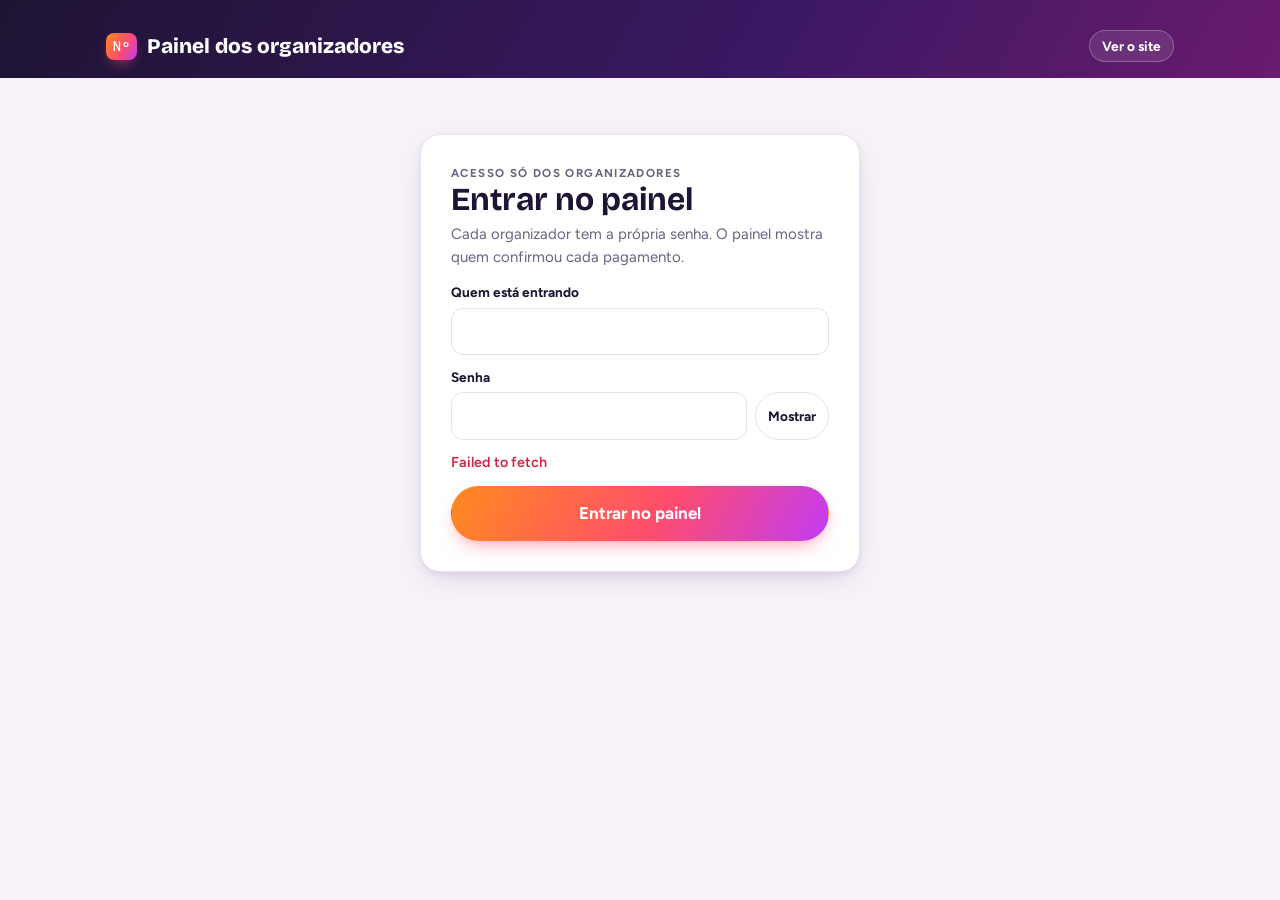
<file: admin.html>
<!doctype html>
<html lang="pt-BR">
<head>
<meta charset="utf-8">
<meta name="viewport" content="width=device-width,initial-scale=1,viewport-fit=cover">
<meta name="robots" content="noindex">
<title>Painel · Rifa Sorte Online</title>
<link rel="icon" href="favicon.svg" type="image/svg+xml">
<link rel="apple-touch-icon" href="apple-touch-icon.png">
<link rel="preconnect" href="https://fonts.googleapis.com">
<link rel="preconnect" href="https://fonts.gstatic.com" crossorigin>
<link rel="stylesheet" href="https://fonts.googleapis.com/css2?family=Bricolage+Grotesque:opsz,wght@12..96,600;12..96,800&family=Figtree:wght@400;500;600;700&family=DM+Mono:wght@400;500&display=swap">
<link rel="stylesheet" href="estilo.css">
<style>
.atabs{display:flex;gap:6px;flex-wrap:wrap;border-bottom:1px solid var(--line);padding-bottom:10px}
.atabs button{border:1px solid var(--line);background:var(--paper);border-radius:999px;padding:7px 14px;font-weight:600}
.atabs button[aria-pressed="true"]{background:var(--ink);color:var(--bg);border-color:var(--ink)}
.stats{display:grid;grid-template-columns:repeat(4,minmax(0,1fr));gap:10px}
.stat{background:var(--paper);border:1px solid var(--line);border-radius:var(--r);padding:12px 14px}
.stat b{display:block;font-family:var(--f-num);font-size:1.3rem;font-weight:500}
.stat span{font-size:.8rem;color:var(--muted)}
.rlist,.olist{display:flex;flex-direction:column;gap:10px}
.ritem{background:var(--paper);border:1px solid var(--line);border-radius:14px;padding:14px 16px;display:grid;grid-template-columns:72px minmax(0,1fr) auto;gap:14px;align-items:center}
.thumb{width:72px;height:72px;border-radius:10px;background:var(--bg);overflow:hidden;display:grid;place-items:center;border:1px solid var(--line)}
.thumb img{width:100%;height:100%;object-fit:cover}
.acts{display:flex;gap:6px;flex-wrap:wrap;justify-content:flex-end}
.order{background:var(--paper);border:1px solid var(--line);border-radius:12px;padding:12px 14px;display:grid;grid-template-columns:minmax(0,1fr) auto;gap:10px}
.filters{display:flex;gap:8px;flex-wrap:wrap;align-items:center}
.filters select,.filters input{border:1px solid var(--line);background:var(--paper);border-radius:999px;padding:7px 12px}
.roll{font-family:var(--f-num);font-size:3.4rem;text-align:center;padding:6px 0}
@media (max-width:760px){.stats{grid-template-columns:repeat(2,minmax(0,1fr))}.ritem{grid-template-columns:56px minmax(0,1fr)}.ritem .acts{grid-column:1/-1;justify-content:flex-start}.thumb{width:56px;height:56px}.order{grid-template-columns:1fr}}
</style>
</head>
<body class="painel">
<header class="faixa">
  <div class="in">
    <a class="brand" href="admin"><span class="mark">Nº</span><b>Painel dos organizadores</b></a>
    <nav class="nav"><span class="aovivo" id="aovivo" hidden><i></i>Ligado ao site, atualiza sozinho</span><span class="quem" id="quem"></span><a class="btn sm" href="./" target="_blank" rel="noopener">Ver o site</a><button class="btn sm" id="sair" type="button" hidden>Sair</button></nav>
  </div>
</header>
<div class="wrap">
  <div id="view"></div>
</div>
<div class="overlay" id="overlay" hidden><div class="modal" id="modal" role="dialog" aria-modal="true"></div></div>

<script>
(() => {
"use strict";
/* Alguns visualizadores bloqueiam o envio de formulários; os botões e o Enter disparam o envio pela própria página. */
document.addEventListener("click", e => {
  const b = e.target.closest && e.target.closest('button[type="submit"]');
  if (!b || !b.form || b.disabled) return;
  e.preventDefault();
  b.form.dispatchEvent(new Event("submit", { bubbles: true, cancelable: true }));
});
document.addEventListener("keydown", e => {
  if (e.key !== "Enter" || e.isComposing) return;
  const t = e.target;
  if (!t || !t.form || t.tagName === "TEXTAREA" || t.tagName === "BUTTON") return;
  e.preventDefault();
  t.form.dispatchEvent(new Event("submit", { bubbles: true, cancelable: true }));
});

const $ = id => document.getElementById(id);
const fmt = n => Number(n).toLocaleString("pt-BR");
const brl = v => (Number(v) || 0).toLocaleString("pt-BR", { style: "currency", currency: "BRL" });
const dt = s => s ? new Date(s).toLocaleString("pt-BR", { day: "2-digit", month: "2-digit", hour: "2-digit", minute: "2-digit" }) : "—";
function h(tag, attrs, ...kids) {
  const el = document.createElement(tag);
  for (const [k, v] of Object.entries(attrs || {})) {
    if (v == null || v === false) continue;
    if (k === "class") el.className = v;
    else if (k.startsWith("on")) el.addEventListener(k.slice(2), v);
    else if (k === "text") el.textContent = v;
    else el.setAttribute(k, v === true ? "" : v);
  }
  for (const c of kids.flat()) if (c != null && c !== false) el.append(c.nodeType ? c : document.createTextNode(String(c)));
  return el;
}
let TOKEN = (() => { try { return sessionStorage.getItem("adm") || ""; } catch { return ""; } })();
let NOME = (() => { try { return sessionStorage.getItem("admnome") || ""; } catch { return ""; } })();
const API = "https://ccgnncfjqvbvxutdnmja.supabase.co/functions/v1/api/";
// Fotos que ficam junto com o site (pasta fotos/) chegam do servidor como ".../imagem/fotos/arquivo.jpg".
function ajustarFotos(x) {
  if (Array.isArray(x)) x.forEach(ajustarFotos);
  else if (x && typeof x === "object") for (const k in x) {
    if (k === "imagem" && typeof x[k] === "string") { const m = /\/imagem\/(fotos\/.+)$/.exec(x[k]); if (m) x[k] = m[1]; }
    else ajustarFotos(x[k]);
  }
  return x;
}
async function api(path, opts = {}) {
  const r = await fetch(API + path, { ...opts, headers: { "content-type": "application/json", "x-admin-token": TOKEN, ...(opts.headers || {}) } });
  let data = {}; try { data = await r.json(); } catch {}
  if (r.status === 401 && path !== "admin/login") { sair(); throw new Error(data.erro || "Entre de novo."); }
  if (r.ok) ajustarFotos(data);
  if (!r.ok) { const e = new Error(data.erro || "Não foi possível falar com o servidor."); e.data = data; throw e; }
  return data;
}
async function verComprovante(p) {
  const janela = window.open("", "_blank");
  try {
    const r = await fetch(API + `admin/pedidos/${p.id}/comprovante`, { headers: { "x-admin-token": TOKEN } });
    if (!r.ok) { const d = await r.json().catch(() => ({})); throw new Error(d.erro || "Não foi possível abrir o comprovante."); }
    const url = URL.createObjectURL(await r.blob());
    if (janela) janela.location = url; else location.href = url;
  } catch (e) { if (janela) janela.close(); toast(e.message); }
}
const COMP_CACHE = new Map();
function miniComprovante(p) {
  const box = h("div", { class: "comp-mini", title: "Abrir comprovante", onclick: () => verComprovante(p) }, h("span", { class: "meta", text: "Carregando comprovante…" }));
  (async () => {
    try {
      let it = COMP_CACHE.get(p.id + "|" + p.comprovanteEm);
      if (!it) {
        const r = await fetch(API + `admin/pedidos/${p.id}/comprovante`, { headers: { "x-admin-token": TOKEN } });
        if (!r.ok) throw 0;
        const b = await r.blob(); it = { url: URL.createObjectURL(b), tipo: b.type };
        COMP_CACHE.set(p.id + "|" + p.comprovanteEm, it);
      }
      box.replaceChildren(/^image\//.test(it.tipo) ? h("img", { src: it.url, alt: "Comprovante do pedido " + p.codigo }) : h("span", { class: "btn sm", text: "📄 Abrir PDF do comprovante" }));
    } catch { box.replaceChildren(h("span", { class: "meta", text: "Não foi possível carregar o comprovante." })); }
  })();
  return box;
}
let toastT;
function toast(msg) { let t = $("toast"); if (!t) { t = h("div", { id: "toast", class: "toast", role: "status" }); document.body.append(t); } t.textContent = msg; t.hidden = false; clearTimeout(toastT); toastT = setTimeout(() => t.hidden = true, 3500); }
function openModal(build) { const m = $("modal"); m.replaceChildren(); build(m); $("overlay").hidden = false; m.querySelector("input,button")?.focus(); }
function closeModal() { $("overlay").hidden = true; }
$("overlay").addEventListener("click", e => { if (e.target.id === "overlay") closeModal(); });
addEventListener("keydown", e => { if (e.key === "Escape") closeModal(); });
function confirmBtn(label, confirmLabel, action, cls = "danger") {
  const b = h("button", { class: "btn sm " + cls, type: "button", text: label }); let armed = false, t;
  b.addEventListener("click", async () => {
    if (!armed) { armed = true; b.textContent = confirmLabel; t = setTimeout(() => { armed = false; b.textContent = label; }, 3500); return; }
    clearTimeout(t); b.disabled = true; try { await action(); } catch (e) { toast(e.message); } b.disabled = false; armed = false; b.textContent = label;
  });
  return b;
}
const waLink = (num, msg) => { const d = String(num || "").replace(/\D/g, ""); return d ? `https://wa.me/${d.length <= 11 ? "55" + d : d}?text=${encodeURIComponent(msg || "")}` : null; };
const numFmt = (ini, total) => n => ini === 0 ? String(n).padStart(String(ini + total - 1).length, "0") : String(n);
const nfRifa = id => { const r = RIFAS.find(x => x.id === id); return r ? numFmt(r.inicio ?? 1, r.total) : String; };
const EXTRACOES = ["Live no Instagram", "Loteria Federal", "Live no YouTube", "Live no TikTok", "Sorteio no site"];
const QTDS = [25, 50, 100, 200, 300, 500, 1000, 2000, 3000, 5000, 10000, 20000, 50000, 100000];
const maskPhone = v => { const d = v.replace(/\D/g, "").slice(0, 11); if (d.length <= 2) return d; if (d.length <= 7) return `(${d.slice(0, 2)}) ${d.slice(2)}`; return `(${d.slice(0, 2)}) ${d.slice(2, d.length - 4)}-${d.slice(-4)}`; };
const cpfFmt = c => c && c.length === 11 ? `${c.slice(0, 3)}.${c.slice(3, 6)}.${c.slice(6, 9)}-${c.slice(9)}` : c || "";
const fone = w => w && w.length >= 10 ? `(${w.slice(0, 2)}) ${w.slice(2, w.length - 4)}-${w.slice(-4)}` : w;
function setView(...n) { $("view").replaceChildren(...n); }
function sair() { TOKEN = ""; NOME = ""; try { sessionStorage.removeItem("adm"); sessionStorage.removeItem("admnome"); } catch {} $("sair").hidden = true; $("aovivo").hidden = true; $("quem").textContent = ""; clearInterval(POLL); login(); }
$("sair").onclick = sair;

/* ---------------- login ---------------- */
async function login() {
  const err = h("div", { class: "err", role: "alert" });
  let nomes = [];
  try { nomes = await api("admin/organizadores"); } catch (e) { err.textContent = e.message; }
  const quem = nomes.length
    ? h("select", { id: "quemEntra" }, nomes.map(n => h("option", { value: n, text: n })))
    : h("input", { id: "quemEntra", autocomplete: "username" });
  const form = h("form", { class: "stack" },
    h("label", { class: "f" }, "Quem está entrando", quem),
    h("label", { class: "f" }, "Senha", h("div", { style: "display:flex;gap:8px" },
      h("input", { id: "senha", type: "password", autocomplete: "current-password", required: true, style: "flex:1;min-width:0" }),
      h("button", { class: "btn sm", type: "button", onclick: e => { const i = $("senha"); i.type = i.type === "password" ? "text" : "password"; e.currentTarget.textContent = i.type === "password" ? "Mostrar" : "Ocultar"; } }, "Mostrar"))),
    err, h("button", { class: "btn primary big", type: "submit", text: "Entrar no painel" }));
  form.addEventListener("submit", async e => {
    e.preventDefault(); err.textContent = "";
    try {
      const r = await api("admin/login", { method: "POST", body: JSON.stringify({ nome: $("quemEntra").value, senha: $("senha").value }) });
      TOKEN = r.token; NOME = r.nome; try { sessionStorage.setItem("adm", TOKEN); sessionStorage.setItem("admnome", NOME); } catch {}
      painel();
    } catch (ex) { err.textContent = ex.message; }
  });
  setView(h("section", { class: "panel", style: "max-width:440px;margin:40px auto 0;width:100%;padding:30px" },
    h("div", {}, h("div", { class: "eyebrow", text: "Acesso só dos organizadores" }), h("h1", { style: "font-size:2rem", text: "Entrar no painel" }),
      h("p", { class: "muted", style: "margin-top:6px", text: "Cada organizador tem a própria senha. O painel mostra quem confirmou cada pagamento." })), form));
}

/* ---------------- painel ---------------- */
let ABA = "rifas", RIFAS = [];
let POLL = 0, REFRESH = null, ASSINATURA = "";
function painel() {
  $("sair").hidden = false; $("aovivo").hidden = false;
  $("quem").textContent = NOME ? "Olá, " + NOME : "";
  REFRESH = null;
  clearInterval(POLL);
  POLL = setInterval(async () => {
    if (document.hidden || !$("overlay").hidden || document.activeElement?.matches("input,textarea,select")) return;
    try {
      const r = await api("admin/resumo");
      const sig = JSON.stringify(r.map(x => [x.id, x.pagos, x.ocupados, x.pendentes, x.recebido, x.status, x.numeroSorteado, x.avisos || 0]));
      if (ASSINATURA && sig !== ASSINATURA && REFRESH) { const antes = JSON.parse(ASSINATURA); const novos = r.reduce((a, x) => a + x.pendentes, 0) - antes.reduce((a, x) => a + x[3], 0); const avisos = r.reduce((a, x) => a + (x.avisos || 0), 0) - antes.reduce((a, x) => a + (x[7] || 0), 0); if (avisos > 0) { toast("🔔 Cliente avisou que pagou! Confira em Pedidos."); try { navigator.vibrate?.(200); } catch {} } else if (novos > 0) toast(novos === 1 ? "Chegou 1 pedido novo." : `Chegaram ${novos} pedidos novos.`); REFRESH(); }
      ASSINATURA = sig;
    } catch {}
  }, 5000);
  const tabs = h("div", { class: "atabs", role: "tablist" },
    [["rifas", "Rifas"], ["pedidos", "Pedidos"], ["config", "Configurações"]].map(([k, l]) =>
      h("button", { type: "button", "aria-pressed": String(ABA === k), onclick: () => { ABA = k; painel(); } }, l)));
  const corpo = h("div", { style: "display:flex;flex-direction:column;gap:16px" });
  setView(h("div", { style: "display:flex;flex-direction:column;gap:18px" }, tabs, corpo));
  ({ rifas: abaRifas, pedidos: abaPedidos, config: abaConfig })[ABA](corpo);
}

/* ---------- aba rifas ---------- */
async function abaRifas(box) {
  REFRESH = () => { if (ABA === "rifas") painel(); };
  if (!box.childElementCount) box.append(h("p", { class: "muted", text: "Carregando…" }));
  try { RIFAS = await api("admin/resumo"); ASSINATURA = JSON.stringify(RIFAS.map(x => [x.id, x.pagos, x.ocupados, x.pendentes, x.recebido, x.status, x.numeroSorteado, x.avisos || 0])); } catch (e) { return box.replaceChildren(h("p", { class: "err", text: e.message })); }
  const tot = RIFAS.reduce((a, r) => ({ rec: a.rec + r.recebido, ar: a.ar + r.aReceber, pend: a.pend + r.pendentes, ativas: a.ativas + (r.vendasAbertas ? 1 : 0) }), { rec: 0, ar: 0, pend: 0, ativas: 0 });
  box.replaceChildren(
    h("section", { class: "stats" },
      h("div", { class: "stat" }, h("b", { text: brl(tot.rec) }), h("span", { text: "recebido (pagos)" })),
      h("div", { class: "stat" }, h("b", { text: brl(tot.ar) }), h("span", { text: "aguardando Pix" })),
      h("div", { class: "stat" }, h("b", { text: fmt(tot.pend) }), h("span", { text: "pedidos pendentes" })),
      h("div", { class: "stat" }, h("b", { text: fmt(tot.ativas) }), h("span", { text: "rifas com vendas abertas" }))),
    h("div", { class: "row", style: "align-items:center" }, h("h2", { text: "Rifas" }), h("div", { style: "flex:0 0 auto" }, h("button", { class: "btn primary", type: "button", onclick: () => rifaModal(null), text: "Nova rifa" }))));
  const list = h("div", { class: "rlist" });
  if (!RIFAS.length) list.append(h("div", { class: "empty", text: "Nenhuma rifa ainda. Toque em Nova rifa para cadastrar o primeiro produto." }));
  const statusTxt = r => r.status === "oculta" ? "oculta" : r.status === "sorteada" ? "sorteada" : r.vendasAbertas ? "vendendo" : "encerrada";
  for (const r of RIFAS) {
    list.append(h("div", { class: "ritem" },
      h("div", { class: "thumb" }, r.imagem ? h("img", { src: r.imagem, alt: "" }) : h("span", { class: "ph", style: "font-size:1rem", text: "Nº" })),
      h("div", { style: "min-width:0;display:flex;flex-direction:column;gap:4px" },
        h("div", {}, h("b", { text: r.titulo }), " ", h("span", { class: "status " + (r.vendasAbertas ? "pendente" : r.status === "sorteada" ? "pago" : ""), text: statusTxt(r) })),
        h("div", { class: "meta num", text: `${brl(r.preco)} por bilhete${r.minimo > 1 ? ` (mín. ${r.minimo})` : ""} · ${r.extracao || "extração a definir"} · ${fmt(r.pagos)} pagos de ${fmt(r.total)} · ${fmt(r.ocupados - r.pagos)} reservados` }),
        h("div", { class: "meta num", text: `Recebido ${brl(r.recebido)} · aguardando ${brl(r.aReceber)} · sorteio ${r.dataSorteio ? dt(r.dataSorteio) : "sem data"}` }),
        r.numeroSorteado != null ? h("div", { class: "ok", text: `Sorteado: nº ${numFmt(r.inicio ?? 1, r.total)(r.numeroSorteado)} · ${r.ganhadorCompleto || ""}` }) : null),
      h("div", { class: "acts" },
        h("button", { class: "btn sm", type: "button", onclick: () => { ABA = "pedidos"; FILTRO.rifa = String(r.id); painel(); }, text: "Pedidos" }),
        h("button", { class: "btn sm", type: "button", onclick: () => rifaModal(r), text: "Editar" }),
        h("button", { class: "btn sm", type: "button", onclick: () => sorteioModal(r), text: "Sorteio" }),
        r.status === "ativa" ? confirmBtn("Encerrar vendas", "Encerrar mesmo?", () => salvarStatus(r, "encerrada"))
          : r.status === "encerrada" || r.status === "oculta" ? h("button", { class: "btn sm", type: "button", onclick: () => salvarStatus(r, "ativa"), text: "Reabrir vendas" }) : null,
        r.status !== "oculta" ? confirmBtn("Ocultar", "Ocultar do site?", () => salvarStatus(r, "oculta")) : null)));
  }
  box.append(list);
}
async function salvarStatus(r, status) { await api("admin/rifas/" + r.id, { method: "PUT", body: JSON.stringify({ status }) }); toast("Rifa atualizada."); painel(); }

function rifaModal(r) {
  const toLocal = iso => { if (!iso) return ""; const d = new Date(iso); return new Date(d - d.getTimezoneOffset() * 6e4).toISOString().slice(0, 16); };
  let imagem = r?.imagem ? ((/\/imagem\/(.+)$/.exec(r.imagem) || [])[1] || r.imagem) : null;
  openModal(m => {
    const err = h("div", { class: "err", role: "alert" });
    const prev = h("div", { class: "thumb", style: "width:96px;height:96px" }, r?.imagem ? h("img", { src: r.imagem, alt: "" }) : h("span", { class: "ph", style: "font-size:1rem", text: "Nº" }));
    const file = h("input", { id: "rImg", type: "file", accept: "image/jpeg,image/png,image/webp" });
    file.addEventListener("change", async () => {
      const f = file.files[0]; if (!f) return;
      if (f.size > 4 * 1024 * 1024) { err.textContent = "A imagem deve ter até 4 MB."; return; }
      err.textContent = "Enviando foto…";
      try {
        const res = await fetch(API + "admin/imagem", { method: "POST", headers: { "content-type": f.type, "x-admin-token": TOKEN }, body: f });
        const d = await res.json(); if (!res.ok) throw new Error(d.erro || "Falha no envio.");
        imagem = d.imagem; prev.replaceChildren(h("img", { src: API + "imagem/" + imagem, alt: "" })); err.textContent = "";
      } catch (e) { err.textContent = e.message; }
    });
    const totalAtual = r?.total || 10000;
    const qtdSel = h("select", { id: "rTotal" }, [...new Set([...QTDS, totalAtual])].sort((a, b) => a - b).map(n => h("option", { value: String(n), text: fmt(n), selected: n === totalAtual || null })));
    const iniSel = h("select", { id: "rIni" }, h("option", { value: "0", text: "0 (ex.: 0000)", selected: (r?.inicio ?? 0) === 0 || null }), h("option", { value: "1", text: "1", selected: r?.inicio === 1 || null }));
    const dica = h("p", { class: "meta", style: "margin-top:-6px" });
    const atualizaDica = () => { const t = +qtdSel.value, i = +iniSel.value, f = numFmt(i, t); dica.textContent = `Numeração: ${f(i)} a ${f(i + t - 1)}`; };
    qtdSel.onchange = atualizaDica; iniSel.onchange = atualizaDica; atualizaDica();
    const ext = r?.extracao || "Live no Instagram";
    const extSel = h("select", { id: "rExt" }, [...new Set([...EXTRACOES, ext])].map(x => h("option", { value: x, text: x, selected: x === ext || null })));
    const telIn = h("input", { id: "rTel", inputmode: "tel", placeholder: "(67) 99999-9999", value: r?.telefone ? maskPhone(r.telefone) : "", oninput: e => e.target.value = maskPhone(e.target.value) });
    if (!r) api("admin/config").then(c => { if (!telIn.value && c.whatsapp) telIn.value = maskPhone(c.whatsapp); }).catch(() => {});
    const form = h("form", { class: "stack" },
      h("label", { class: "f" }, "Nome do sorteio", h("input", { id: "rTitulo", required: true, value: r?.titulo || "", placeholder: "Ex.: iPhone 17 Pro Max" })),
      h("label", { class: "f" }, "Descrição", h("textarea", { id: "rDesc", rows: "4", placeholder: "Detalhes do prêmio e regras do sorteio" }, r?.descricao || "")),
      h("div", { class: "row" },
        h("label", { class: "f" }, "Quantidade de bilhetes", qtdSel),
        h("label", { class: "f" }, "Numeração começa em", iniSel)),
      dica,
      h("div", { class: "row" },
        h("label", { class: "f" }, "Valor de cada bilhete (R$)", h("input", { id: "rPreco", required: true, inputmode: "decimal", value: r ? r.preco.toFixed(2).replace(".", ",") : "", placeholder: "0,90" })),
        h("label", { class: "f" }, "Compra mínima (bilhetes)", h("input", { id: "rMin", type: "number", min: "1", max: "1000", value: String(r?.minimo || 1) }))),
      h("div", { class: "row" },
        h("label", { class: "f" }, "Por onde será a extração", extSel),
        h("label", { class: "f" }, "Telefone de suporte", telIn)),
      h("p", { class: "meta", style: "margin-top:-6px", text: "WhatsApp ou telefone em que os participantes vão falar com você para tirar dúvidas." }),
      h("label", { class: "f" }, "Data e hora do sorteio", h("input", { id: "rData", type: "datetime-local", value: toLocal(r?.dataSorteio) })),
      h("div", { style: "display:flex;gap:12px;align-items:center" }, prev, h("label", { class: "f", style: "flex:1;min-width:0" }, "Foto do produto", file)),
      err,
      h("div", { class: "row end" }, h("button", { class: "btn", type: "button", onclick: closeModal, text: "Cancelar" }), h("button", { class: "btn primary", type: "submit", id: "rSave", text: r ? "Salvar" : "Criar rifa" })));
    form.addEventListener("submit", async e => {
      e.preventDefault(); $("rSave").disabled = true; err.textContent = "";
      const body = { titulo: $("rTitulo").value, descricao: $("rDesc").value, preco: $("rPreco").value.replace(/\./g, "").replace(",", "."), total: $("rTotal").value, inicio: Number($("rIni").value), minimo: Number($("rMin").value) || 1, extracao: $("rExt").value, telefone: $("rTel").value, dataSorteio: $("rData").value ? new Date($("rData").value).toISOString() : null, imagem };
      try {
        if (r) await api("admin/rifas/" + r.id, { method: "PUT", body: JSON.stringify(body) });
        else await api("admin/rifas", { method: "POST", body: JSON.stringify(body) });
        closeModal(); toast(r ? "Rifa salva." : "Rifa criada."); painel();
      } catch (ex) { err.textContent = ex.message; $("rSave").disabled = false; }
    });
    m.append(h("div", {}, h("div", { class: "eyebrow", text: r ? "Editar rifa" : "Nova rifa" }), h("h2", { text: r ? r.titulo : "Cadastrar produto" })), form);
  });
}

function sorteioModal(r) {
  openModal(m => {
    const nf = numFmt(r.inicio ?? 1, r.total), ini = r.inicio ?? 1;
    const roll = h("div", { class: "roll", text: r.numeroSorteado != null ? nf(r.numeroSorteado) : "----" });
    const res = h("div", { role: "status" });
    const manual = h("input", { id: "sNum", type: "number", min: String(ini), max: String(ini + r.total - 1), placeholder: "Nº", style: "width:110px" });
    async function rodar(numero) {
      res.textContent = ""; let girar;
      if (numero == null && !matchMedia("(prefers-reduced-motion: reduce)").matches) girar = setInterval(() => roll.textContent = nf(ini + Math.floor(Math.random() * r.total)), 60);
      try {
        const g = await api(`admin/rifas/${r.id}/sortear`, { method: "POST", body: JSON.stringify({ numero }) });
        if (girar) await new Promise(ok => setTimeout(ok, 1800));
        clearInterval(girar); roll.textContent = nf(g.numero);
        res.className = "ok"; res.textContent = `Ganhador: ${g.nome}${g.cidade ? " · " + g.cidade : ""}. O resultado já aparece no site.`;
      } catch (e) { clearInterval(girar); roll.textContent = r.numeroSorteado != null ? nf(r.numeroSorteado) : "----"; res.className = "err"; res.textContent = e.message; }
    }
    m.append(h("div", {}, h("div", { class: "eyebrow", text: "Sorteio" }), h("h2", { text: r.titulo })),
      h("p", { class: "muted", text: `Sorteia entre os ${fmt(r.pagos)} números pagos. Você também pode informar um número vindo de um sorteio externo, como a Loteria Federal.` }),
      roll, res,
      h("div", { class: "row", style: "justify-content:center" },
        h("div", { style: "flex:0 0 auto" }, confirmBtn(r.numeroSorteado != null ? "Sortear de novo" : "Sortear agora", "Confirmar sorteio", () => rodar(null), "primary"))),
      h("form", { class: "field", style: "align-self:center", onsubmit: e => { e.preventDefault(); if (manual.value !== "") rodar(Number(manual.value)); } }, manual, h("button", { class: "btn sm", type: "submit", text: "Usar este número" })),
      r.numeroSorteado != null ? h("div", { class: "row", style: "justify-content:center" }, h("div", { style: "flex:0 0 auto" }, confirmBtn("Desfazer resultado", "Desfazer mesmo?", async () => { await api(`admin/rifas/${r.id}/desfazer-sorteio`, { method: "POST" }); closeModal(); painel(); }))) : null,
      h("div", { class: "row end" }, h("button", { class: "btn", type: "button", onclick: () => { closeModal(); painel(); }, text: "Fechar" })));
  });
}

/* ---------- aba pedidos ---------- */
const FILTRO = { rifa: "", status: "pendente", busca: "" };
let ULTIMOS = [];
async function abaPedidos(box) {
  if (!RIFAS.length) { try { RIFAS = await api("admin/resumo"); } catch {} }
  const selR = h("select", { id: "fRifa", "aria-label": "Rifa" }, h("option", { value: "", text: "Todas as rifas" }), RIFAS.map(r => h("option", { value: String(r.id), text: r.titulo, selected: FILTRO.rifa === String(r.id) || null })));
  const selS = h("select", { id: "fStatus", "aria-label": "Situação" }, [["pendente", "Aguardando Pix"], ["conferir", "🔎 A conferir no banco"], ["pago", "Pagos"], ["expirado", "Expirados"], ["cancelado", "Cancelados"], ["", "Todos"]].map(([v, l]) => h("option", { value: v, text: l, selected: FILTRO.status === v || null })));
  const busca = h("input", { id: "fBusca", placeholder: "Nome, CPF, WhatsApp, código ou número", value: FILTRO.busca, style: "flex:1 1 220px;min-width:0" });
  const list = h("div", { class: "olist" });
  const resumo = h("div", { class: "meta num" });
  let deb;
  let vistos = null;
  const carregar = async (silencioso) => {
    FILTRO.rifa = selR.value; FILTRO.status = selS.value; FILTRO.busca = busca.value.trim();
    const qs = new URLSearchParams(Object.entries(FILTRO).filter(([, v]) => v));
    if (!silencioso) list.replaceChildren(h("p", { class: "muted", text: "Carregando…" }));
    try { ULTIMOS = await api("admin/pedidos?" + qs); } catch (e) { return list.replaceChildren(h("p", { class: "err", text: e.message })); }
    resumo.textContent = `${fmt(ULTIMOS.length)} pedidos · ${fmt(ULTIMOS.reduce((a, p) => a + p.quantidade, 0))} números · ${brl(ULTIMOS.reduce((a, p) => a + p.valor, 0))}`;
    list.replaceChildren();
    if (!ULTIMOS.length) list.append(h("div", { class: "empty", text: "Nenhum pedido neste filtro." }));
    const ant = silencioso ? vistos : null; vistos = new Set(ULTIMOS.map(p => p.id));
    for (const p of ULTIMOS) {
      const wa = waLink(p.whatsapp, `Olá, ${p.nome.split(" ")[0]}! Sobre seu pedido ${p.codigo} na rifa ${p.rifaTitulo}: `);
      list.append(h("div", { class: "order" + (ant && !ant.has(p.id) ? " novo" : "") },
        h("div", { style: "min-width:0;display:flex;flex-direction:column;gap:6px" },
          h("div", {}, h("b", { text: p.nome }), " ", h("span", { class: "status " + p.status, text: p.status }), " ", p.status === "pago" && p.por === "Noite (conferir)" ? h("span", { class: "status pendente", text: "🔎 conferir no banco" }) : null, " ", p.status === "pendente" && (p.avisoPagoEm || p.comprovanteEm) ? h("span", { class: "status pendente", style: "background:#FFE4E9;border-color:#FF4D6D", text: p.comprovanteEm ? "🔔 pagou · comprovante enviado" : "🔔 cliente diz que pagou" }) : null, " ", h("span", { class: "meta num", text: p.codigo })),
          h("div", { class: "meta" }, `${p.rifaTitulo} · ${fmt(p.quantidade)} números · `, h("b", { class: "num", text: brl(p.valor) }), ` · ${fone(p.whatsapp)}`),
          h("div", { class: "meta num", text: [p.cpf ? "CPF " + cpfFmt(p.cpf) : "", p.cep ? `CEP ${p.cep.slice(0, 5)}-${p.cep.slice(5)}, nº ${p.numeroCasa}` : "", p.cidade].filter(Boolean).join(" · ") }),
          h("div", { class: "meta", text: `Pedido ${dt(p.criadoEm)}` + (p.status === "pendente" ? ` · expira ${dt(p.expiraEm)}` : p.pagoEm ? ` · pago ${dt(p.pagoEm)}` : "") + (p.comprovanteEm ? ` · comprovante enviado ${dt(p.comprovanteEm)}` : "") + (p.por ? ` · ${p.status === "cancelado" ? "cancelado" : "confirmado"} por ${p.por}` : "") }),
          p.comprovanteEm ? miniComprovante(p) : null,
          h("details", {}, h("summary", { class: "meta", style: "cursor:pointer", text: "Ver números" }), h("div", { class: "chips", style: "margin-top:6px" }, p.numeros.map(n => h("span", { class: "chip", text: nfRifa(p.rifaId)(n) }))))),
        h("div", { class: "acts", style: "flex-direction:column;align-items:stretch" },
          p.comprovanteEm ? h("button", { class: "btn sm", type: "button", onclick: () => verComprovante(p), text: "Abrir comprovante" }) : null,
          p.status !== "pago" && p.status !== "cancelado" ? confirmBtn("Confirmar Pix", "Recebeu? Confirmar", async () => { await api(`admin/pedidos/${p.id}/confirmar`, { method: "POST" }); toast("Pagamento confirmado."); carregar(); }, "primary") : null,
          p.status === "pago" && p.por === "Noite (conferir)" ? confirmBtn("✓ Caiu no banco", "Confirmar que caiu", async () => { await api(`admin/pedidos/${p.id}/conferido`, { method: "POST" }); toast("Pagamento conferido."); carregar(); }, "primary") : null,
          p.status === "cancelado" ? confirmBtn("Reativar como pago", "Confirmar reativação", async () => { await api(`admin/pedidos/${p.id}/confirmar`, { method: "POST" }); toast("Pedido reativado como pago."); carregar(); }) : null,
          p.status === "expirado" || p.status === "cancelado" ? null : confirmBtn("Cancelar pedido", "Liberar os números?", async () => { await api(`admin/pedidos/${p.id}/cancelar`, { method: "POST" }); toast("Pedido cancelado e números liberados."); carregar(); }),
          wa ? h("a", { class: "btn sm", href: wa, target: "_blank", rel: "noopener", text: "WhatsApp" }) : null)));
    }
  };
  REFRESH = () => { if (ABA === "pedidos") carregar(true); };
  selR.onchange = () => carregar(); selS.onchange = () => carregar();
  busca.oninput = () => { clearTimeout(deb); deb = setTimeout(carregar, 350); };
  const csv = () => {
    const linhas = [["codigo", "rifa", "nome", "cpf", "whatsapp", "cep", "numero_casa", "cidade", "quantidade", "valor", "status", "criado_em", "pago_em", "confirmado_por", "numeros"]]
      .concat(ULTIMOS.map(p => [p.codigo, p.rifaTitulo, p.nome, cpfFmt(p.cpf), p.whatsapp, p.cep, p.numeroCasa, p.cidade, p.quantidade, p.valor.toFixed(2).replace(".", ","), p.status, p.criadoEm, p.pagoEm || "", p.por || "", p.numeros.join(" ")]));
    const txt = "﻿" + linhas.map(l => l.map(v => `"${String(v ?? "").replace(/"/g, '""')}"`).join(";")).join("\n");
    const a = h("a", { href: URL.createObjectURL(new Blob([txt], { type: "text/csv;charset=utf-8" })), download: "pedidos.csv" }); document.body.append(a); a.click(); a.remove();
  };
  box.append(h("div", { class: "filters" }, selR, selS, busca, h("button", { class: "btn sm", type: "button", onclick: csv, text: "Exportar planilha" })), resumo, list);
  carregar();
}

/* ---------- aba configurações ---------- */
async function abaConfig(box) {
  REFRESH = null;
  let c; try { c = await api("admin/config"); } catch (e) { return box.append(h("p", { class: "err", text: e.message })); }
  const msg = h("div", { role: "status" });
  const campo = (id, label, val, attrs = {}) => h("label", { class: "f" }, label, h("input", { id, value: val ?? "", ...attrs }));
  const form = h("form", { class: "stack" },
    h("h2", { text: "Site" }),
    campo("cNome", "Nome do site", c.nomeSite),
    campo("cChamada", "Frase da página inicial", c.chamada),
    h("label", { class: "f" }, "Regras e avisos (aparecem no rodapé)", h("textarea", { id: "cRegras", rows: "4" }, c.regras || "")),
    h("h2", { text: "Pagamento" }),
    h("p", { class: "muted", text: "Com a chave Pix preenchida, cada pedido mostra um QR Code com o valor exato. A confirmação é feita por você na aba Pedidos até a confirmação automática ser ligada." }),
    h("div", { class: "row" }, campo("cPix", "Chave Pix (CNPJ, e-mail, telefone ou aleatória)", c.pixChave, { placeholder: "Deixe vazio por enquanto" }), campo("cPixNome", "Nome de quem recebe", c.pixNome)),
    h("div", { class: "row" }, campo("cPixCidade", "Cidade de quem recebe", c.pixCidade), campo("cWpp", "WhatsApp do organizador", c.whatsapp, { inputmode: "tel" })),
    h("h2", { text: "Confirmação na hora" }),
    h("p", { class: "muted", text: "Quando ligado, quem tocar em \"Pago – confirmar\" ou enviar o comprovante já fica com os números valendo. Depois, use o filtro \"🔎 A conferir no banco\" em Pedidos: confira no banco e clique em \"Caiu no banco\" ou cancele. Para valer o dia todo, deixe o início e o fim com a mesma hora (ex.: 0 e 0)." }),
    h("div", { class: "row" },
      h("label", { class: "f" }, "Confirmação na hora", h("select", { id: "cNoite" }, h("option", { value: "sim", text: "Ligado", selected: c.noiteAtivo !== "nao" || null }), h("option", { value: "nao", text: "Desligado", selected: c.noiteAtivo === "nao" || null }))),
      campo("cNoiteIni", "Começa às (hora)", c.noiteInicio ?? 22, { type: "number", min: "0", max: "23" }),
      campo("cNoiteFim", "Termina às (hora)", c.noiteFim ?? 8, { type: "number", min: "0", max: "23" })),
    h("h2", { text: "Regras de compra" }),
    h("div", { class: "row" }, campo("cMin", "Minutos para pagar a reserva", c.minutosReserva, { type: "number", min: "5", max: "1440" }), campo("cMax", "Máximo de números por compra", c.maxPorPedido, { type: "number", min: "1", max: "10000" })),
    msg, h("div", { class: "row end" }, h("button", { class: "btn primary", type: "submit", id: "cSave", text: "Salvar configurações" })));
  form.addEventListener("submit", async e => {
    e.preventDefault(); $("cSave").disabled = true;
    try {
      await api("admin/config", { method: "PUT", body: JSON.stringify({ nomeSite: $("cNome").value, chamada: $("cChamada").value, regras: $("cRegras").value, pixChave: $("cPix").value, pixNome: $("cPixNome").value, pixCidade: $("cPixCidade").value, whatsapp: $("cWpp").value.replace(/\D/g, ""), minutosReserva: $("cMin").value, maxPorPedido: $("cMax").value, noiteAtivo: $("cNoite").value, noiteInicio: $("cNoiteIni").value, noiteFim: $("cNoiteFim").value }) });
      msg.className = "ok"; msg.textContent = "Configurações salvas.";
    } catch (ex) { msg.className = "err"; msg.textContent = ex.message; }
    $("cSave").disabled = false;
  });
  box.append(h("section", { class: "panel" }, form));
}

if (TOKEN) painel(); else login();
})();
</script>
</body>
</html>
</file>
<file: estilo.css>
/* Rifa Sorte Online: noite de sorteio em dia claro. Fundo branco aquecido com brilho colorido em movimento,
   cartões de vidro, laranja e rosa vibrantes nos botões e dourado nos bilhetes reservados. */
:root{
  --bg:#F6F2F7; --paper:#FFFFFF; --glass:rgba(255,255,255,.78); --glass-line:rgba(255,255,255,.9);
  --ink:#1E1433; --muted:#6B6280; --line:#E7E1EE;
  --accent:#FF4D6D; --accent-2:#FF8A1F; --accent-ink:#FFFFFF; --violet:#8B5CF6; --gold:#FFB703;
  --grad:linear-gradient(120deg,#FF8A1F 0%,#FF4D6D 55%,#C13BF5 100%);
  --stamp:#D62346; --hold:#F2A900; --hold-bg:#FFF2C9;
  --paid-bg:#1E1433; --paid-ink:#FFFFFF; --free-bg:#FFFFFF; --sel-ink:#FFFFFF;
  --f-display:"Bricolage Grotesque","Trebuchet MS",system-ui,sans-serif;
  --f-body:"Figtree",system-ui,-apple-system,"Segoe UI",sans-serif;
  --f-num:"DM Mono",ui-monospace,"SFMono-Regular",Menlo,monospace;
  --r:12px; --shadow:0 10px 30px -12px rgba(76,29,149,.25),0 2px 6px rgba(30,20,51,.06);
  color-scheme:light;
}
*{box-sizing:border-box}
html{-webkit-text-size-adjust:100%}
body{margin:0;background:#FFF8F4;color:var(--ink);font-family:var(--f-body);font-size:15px;line-height:1.5}
img{max-width:100%}
[hidden]{display:none!important}
.wrap{position:relative;z-index:1;max-width:1100px;margin:0 auto;padding-left:max(16px,env(safe-area-inset-left,0px));padding-right:max(16px,env(safe-area-inset-right,0px));padding-block:16px 130px;display:flex;flex-direction:column;gap:24px}
h1,h2,h3{font-family:var(--f-display);text-wrap:balance;margin:0;line-height:1.08}
h2{font-size:1.4rem}h3{font-size:1.15rem}
p{margin:0}
.eyebrow{font-size:.72rem;letter-spacing:.12em;text-transform:uppercase;color:var(--muted);font-weight:700}
.muted{color:var(--muted)}
.num{font-family:var(--f-num);font-variant-numeric:tabular-nums}
.grad-text{background:var(--grad);-webkit-background-clip:text;background-clip:text;color:transparent}
button,input,textarea,select{font:inherit;color:inherit}
button{cursor:pointer}
a{color:var(--accent)}
:focus-visible{outline:3px solid rgba(255,77,109,.45);outline-offset:2px}

/* Botões */
.btn{border:1px solid var(--line);background:var(--paper);border-radius:999px;padding:9px 16px;font-weight:700;text-decoration:none;color:var(--ink);display:inline-flex;align-items:center;justify-content:center;gap:6px;white-space:nowrap;transition:transform .12s,box-shadow .12s}
.btn:hover:not(:disabled){transform:translateY(-1px)}
.btn.primary{position:relative;overflow:hidden;background:var(--grad);color:var(--accent-ink);border-color:transparent;box-shadow:0 8px 20px -8px rgba(255,77,109,.7)}
.btn.primary::after{content:"";position:absolute;inset:0;background:linear-gradient(105deg,transparent 35%,rgba(255,255,255,.55) 50%,transparent 65%);transform:translateX(-120%);animation:brilho 3.2s ease-in-out infinite}
@keyframes brilho{0%,55%{transform:translateX(-120%)}100%{transform:translateX(120%)}}
.btn.big{padding:14px 24px;font-size:1.06rem}
.btn.danger{color:var(--stamp);border-color:rgba(214,35,70,.45);background:transparent}
.btn.sm{padding:5px 12px;font-size:.85rem}
.btn:disabled{opacity:.5;cursor:not-allowed}
.note{border:1px dashed var(--line);border-radius:var(--r);padding:12px 14px;color:var(--muted);background:var(--glass)}
.note.warn{border-color:var(--hold);color:var(--ink);background:var(--hold-bg)}
.note.ok{border:1px solid #9be3b5;color:#14532d;background:#ecfdf3}
.err{color:var(--stamp);font-size:.9rem;font-weight:600}
.ok{color:#0E9F6E;font-weight:700}
.row{display:flex;gap:10px;flex-wrap:wrap}
.row>*{flex:1 1 160px;min-width:0}
.row.end{justify-content:flex-end}.row.end>*{flex:0 0 auto}

/* Fundo brilhante (só no site das pessoas) */
.aurora{position:fixed;inset:0;z-index:0;overflow:hidden;pointer-events:none;background:radial-gradient(1200px 600px at 50% -10%,#FFE9DB 0%,#FFF8F4 60%)}
.aurora i{position:absolute;border-radius:50%;filter:blur(70px);opacity:.55;will-change:transform}
.aurora i:nth-child(1){width:46vmax;height:46vmax;left:-12vmax;top:-14vmax;background:#FF8A1F;animation:flutua1 22s ease-in-out infinite alternate}
.aurora i:nth-child(2){width:40vmax;height:40vmax;right:-10vmax;top:-8vmax;background:#FF4D6D;animation:flutua2 26s ease-in-out infinite alternate}
.aurora i:nth-child(3){width:38vmax;height:38vmax;left:30%;top:40vh;background:#C13BF5;opacity:.32;animation:flutua3 30s ease-in-out infinite alternate}
.aurora i:nth-child(4){width:30vmax;height:30vmax;right:5%;bottom:-12vmax;background:#FFB703;opacity:.42;animation:flutua1 28s ease-in-out infinite alternate-reverse}
@keyframes flutua1{to{transform:translate(8vmax,6vmax) scale(1.12)}}
@keyframes flutua2{to{transform:translate(-9vmax,7vmax) scale(.92)}}
@keyframes flutua3{to{transform:translate(-6vmax,-8vmax) scale(1.15)}}
.aurora canvas{position:absolute;inset:0;width:100%;height:100%}

/* Topo */
.top{display:flex;align-items:center;justify-content:space-between;gap:12px;flex-wrap:wrap}
.brand{display:flex;align-items:center;gap:10px;text-decoration:none;color:var(--ink)}
.brand .mark{font-family:var(--f-num);font-size:.8rem;font-weight:500;color:#fff;background:var(--grad);border-radius:8px;padding:4px 7px;letter-spacing:.04em;box-shadow:0 6px 14px -6px rgba(255,77,109,.8)}
.brand b{font-family:var(--f-display);font-size:1.3rem;font-weight:800}
.nav{display:flex;gap:8px;flex-wrap:wrap;align-items:center}
.nav .btn{background:var(--glass);backdrop-filter:blur(10px);-webkit-backdrop-filter:blur(10px)}
.quem{font-size:.88rem;color:var(--muted);margin-right:4px}

/* Vitrine */
.hero{display:flex;flex-direction:column;gap:12px;padding-block:18px 4px;align-items:flex-start}
.hero h1{font-size:clamp(2.3rem,7vw,4.2rem);font-weight:800;letter-spacing:-.03em;max-width:16ch}
.hero p{color:var(--muted);max-width:52ch;font-size:1.05rem}
.selos{display:flex;gap:8px;flex-wrap:wrap}
.selo{display:inline-flex;align-items:center;gap:6px;font-size:.82rem;font-weight:700;padding:6px 12px;border-radius:999px;background:var(--glass);border:1px solid var(--glass-line);backdrop-filter:blur(10px);-webkit-backdrop-filter:blur(10px);box-shadow:0 4px 14px -8px rgba(76,29,149,.3)}
.selo i{width:8px;height:8px;border-radius:50%;background:var(--grad);display:inline-block}
.selo.ao-vivo i{background:#FF2D55;box-shadow:0 0 0 0 rgba(255,45,85,.6);animation:pulso 1.6s infinite}
@keyframes pulso{70%{box-shadow:0 0 0 8px rgba(255,45,85,0)}100%{box-shadow:0 0 0 0 rgba(255,45,85,0)}}
.cards{display:grid;grid-template-columns:repeat(auto-fill,minmax(260px,1fr));gap:18px}
.card{position:relative;background:var(--glass);backdrop-filter:blur(14px);-webkit-backdrop-filter:blur(14px);border:1px solid var(--glass-line);border-radius:20px;overflow:hidden;display:flex;flex-direction:column;text-decoration:none;color:var(--ink);box-shadow:var(--shadow);transition:transform .18s,box-shadow .18s}
.card:hover{transform:translateY(-4px);box-shadow:0 22px 40px -18px rgba(193,59,245,.45),0 2px 6px rgba(30,20,51,.06)}
.card .img{aspect-ratio:4/3;max-width:100%;background:#fff;display:grid;place-items:center;overflow:hidden;position:relative}
.card .img img{position:absolute;inset:0;width:100%;height:100%;object-fit:contain;padding:10px;transition:transform .3s}
.card:hover .img img{transform:scale(1.04)}
.card.destaque{grid-column:1/-1;flex-direction:row}
.card.destaque .img{aspect-ratio:auto;flex:0 0 46%;min-height:300px}
.card.destaque .img img{position:static;width:auto;height:auto;max-width:min(100%,400px);max-height:400px}
.card.destaque .body{padding:28px;gap:12px;justify-content:center}
.card.destaque h3{font-size:clamp(1.6rem,3.5vw,2.4rem)}
.card.destaque .price{font-size:2rem}
.card.destaque .foot{margin-top:10px}
.card.destaque .bar{height:10px}
.ph{font-family:var(--f-num);font-size:2.2rem;color:var(--muted)}
.tag{position:absolute;top:12px;left:12px;font-size:.7rem;font-weight:800;letter-spacing:.08em;text-transform:uppercase;padding:4px 10px;border-radius:999px;background:#fff;border:1px solid var(--line)}
.tag.hot{background:var(--grad);color:#fff;border-color:transparent}
.tag.done{background:var(--paid-bg);color:var(--paid-ink);border-color:var(--paid-bg)}
.card .body{padding:16px 18px 18px;display:flex;flex-direction:column;gap:9px;flex:1}
.card .foot{display:flex;justify-content:space-between;align-items:center;gap:8px;margin-top:auto;flex-wrap:wrap}
.card .price{font-family:var(--f-display);font-weight:800;font-size:1.45rem}
.card .price small{font-family:var(--f-body);font-size:.75rem;font-weight:600;color:var(--muted)}
.meta{font-size:.82rem;color:var(--muted)}
.bar{height:8px;border-radius:99px;background:rgba(30,20,51,.08);overflow:hidden;display:flex}
.bar i{display:block;height:100%;border-radius:99px}
.bar i.prog{background:var(--grad)}
.empty{background:var(--glass);border:1px dashed var(--line);border-radius:20px;padding:28px;text-align:center;color:var(--muted);grid-column:1/-1}

/* Bilhete */
.ticket{display:grid;grid-template-columns:minmax(0,1fr) 240px;background:var(--glass);backdrop-filter:blur(14px);-webkit-backdrop-filter:blur(14px);border:1px solid var(--glass-line);border-radius:22px;overflow:hidden;box-shadow:var(--shadow)}
.ticket-main{display:grid;grid-template-columns:240px minmax(0,1fr);gap:22px;padding:22px}
.prize-img{aspect-ratio:1;width:100%;max-width:100%;border-radius:16px;background:#fff;display:grid;place-items:center;overflow:hidden;border:1px solid var(--line)}
.prize-img img{width:100%;height:100%;object-fit:contain;padding:8px}
.ticket h1{font-size:clamp(1.8rem,4.2vw,2.7rem);font-weight:800;letter-spacing:-.02em}
.desc{color:var(--muted);max-width:60ch;white-space:pre-line;margin-top:8px}
.priceline{margin-top:14px;display:flex;align-items:baseline;gap:8px}
.priceline b{font-family:var(--f-display);font-size:1.9rem}
.stub{border-left:2px dashed rgba(30,20,51,.14);padding:22px 18px;display:flex;flex-direction:column;gap:10px;justify-content:center;position:relative;background:linear-gradient(160deg,rgba(255,138,31,.10),rgba(193,59,245,.10))}
.stub::before,.stub::after{content:"";position:absolute;left:-12px;width:22px;height:22px;border-radius:50%;background:#FFF8F4}
.stub::before{top:-12px}.stub::after{bottom:-12px}
.cd{display:grid;grid-template-columns:repeat(4,1fr);gap:6px;text-align:center}
.cd div{background:#fff;border-radius:10px;padding:6px 0;box-shadow:0 2px 8px -4px rgba(30,20,51,.2)}
.cd b{display:block;font-family:var(--f-num);font-size:1.35rem;font-weight:500}
.cd span{font-size:.62rem;text-transform:uppercase;letter-spacing:.1em;color:var(--muted)}
.winner{background:linear-gradient(120deg,#1E1433,#4A1D6E);color:#fff;border-radius:20px;padding:22px 24px;display:flex;gap:24px;align-items:center;flex-wrap:wrap;box-shadow:0 18px 40px -18px rgba(76,29,149,.7)}
.winner .big{font-family:var(--f-num);font-size:3.2rem;line-height:1;background:linear-gradient(120deg,#FFD166,#FF8A1F);-webkit-background-clip:text;background-clip:text;color:transparent}
.winner .eyebrow{color:inherit;opacity:.75}

/* Painéis e compra */
.panel{background:var(--glass);backdrop-filter:blur(14px);-webkit-backdrop-filter:blur(14px);border:1px solid var(--glass-line);border-radius:20px;padding:22px;display:flex;flex-direction:column;gap:14px;box-shadow:var(--shadow)}
.entrada{max-width:480px;width:100%;margin:20px auto 0;padding:30px}
.entrada h1{font-size:clamp(1.8rem,5vw,2.4rem)}
.buy{display:grid;grid-template-columns:minmax(0,1fr) auto;gap:16px;align-items:center}
.qty{display:flex;align-items:center;gap:8px;flex-wrap:wrap}
.qty .step{width:44px;height:44px;border-radius:50%;border:1px solid var(--line);background:#fff;font-size:1.3rem;font-weight:700}
.qty input{width:96px;text-align:center;font-family:var(--f-num);font-size:1.5rem;border:1px solid var(--line);border-radius:12px;background:#fff;padding:6px}
.chipsel{display:flex;gap:6px;flex-wrap:wrap}
.chipsel button{border:1px solid var(--line);background:#fff;border-radius:10px;padding:7px 13px;font-family:var(--f-num);font-weight:500}
.chipsel button:hover{border-color:var(--accent);color:var(--accent)}
.total{text-align:right}
.total b{display:block;font-family:var(--f-display);font-size:2rem;font-weight:800}

/* Cartela */
.board-head{display:flex;justify-content:space-between;gap:12px;flex-wrap:wrap;align-items:end}
.field{display:flex;align-items:center;border:1px solid var(--line);border-radius:999px;background:#fff;padding:2px 4px 2px 12px;gap:6px}
.field input{border:0;background:transparent;width:80px;padding:6px 0;outline:none}
.tabs{display:flex;gap:6px;overflow-x:auto;padding-bottom:4px;scrollbar-width:thin}
.tab{flex:0 0 auto;border:1px solid var(--line);background:#fff;border-radius:10px;padding:6px 10px;font-family:var(--f-num);font-size:.8rem;text-align:left;min-width:100px}
.tab small{display:block;font-family:var(--f-body);color:var(--muted);font-size:.68rem}
.tab[aria-pressed="true"]{border-color:transparent;background:var(--ink);color:#fff}
.tab[aria-pressed="true"] small{color:rgba(255,255,255,.7)}
.tabs.pages .tab{min-width:0;padding:5px 9px}
.grid{display:grid;grid-template-columns:repeat(10,minmax(0,1fr));gap:5px}
.cell{aspect-ratio:1.35;border:1px solid var(--line);background:var(--free-bg);border-radius:8px;font-family:var(--f-num);font-size:clamp(.6rem,1.5vw,.9rem);padding:0;transition:transform .08s}
.cell:hover:not(:disabled){border-color:var(--accent);color:var(--accent);transform:translateY(-1px)}
.cell.hold{background:var(--hold-bg);border-color:var(--hold);color:var(--ink);cursor:default}
.cell.paid{background:var(--paid-bg);color:var(--paid-ink);border-color:var(--paid-bg);cursor:default}
.cell.sel{background:var(--grad);color:var(--sel-ink);border-color:transparent;box-shadow:0 6px 14px -6px rgba(255,77,109,.8)}
.cell.flash{animation:flash 1.2s ease 2}
@keyframes flash{50%{box-shadow:0 0 0 3px var(--accent)}}
.legend{display:flex;gap:16px;flex-wrap:wrap;font-size:.82rem;color:var(--muted)}
.legend span{display:inline-flex;align-items:center;gap:6px}
.legend i{width:14px;height:14px;border-radius:4px;border:1px solid var(--line);display:inline-block}
.chips{display:flex;flex-wrap:wrap;gap:6px}
.chip{font-family:var(--f-num);font-size:.82rem;border-radius:7px;padding:3px 8px;border:1px solid var(--line);background:#fff}
.chip.paid{background:var(--paid-bg);color:var(--paid-ink);border-color:var(--paid-bg)}
.chip.hold{background:var(--hold-bg);border-color:var(--hold)}

/* Pedido */
.status{display:inline-block;font-size:.72rem;font-weight:800;letter-spacing:.08em;text-transform:uppercase;padding:4px 10px;border-radius:999px;border:1px solid var(--line);background:#fff}
.status.pago{background:#0E9F6E;color:#fff;border-color:#0E9F6E}
.status.pendente{background:var(--hold-bg);border-color:var(--hold)}
.status.expirado,.status.cancelado{color:var(--stamp);border-color:rgba(214,35,70,.4)}
.pixbox{display:grid;grid-template-columns:auto minmax(0,1fr);gap:20px;align-items:center}
.qr{background:#fff;padding:12px;border-radius:16px;border:1px solid var(--line);width:220px;max-width:100%;box-shadow:var(--shadow)}
.qr svg,.qr img{display:block;width:100%;height:auto}
.copia{font-family:var(--f-num);font-size:.78rem;word-break:break-all;background:#fff;border:1px solid var(--line);border-radius:10px;padding:10px;max-height:110px;overflow:auto}
.kv{display:grid;grid-template-columns:auto minmax(0,1fr);gap:5px 14px;font-size:.92rem;margin:0}
.kv dt{color:var(--muted)}.kv dd{margin:0}

/* Barra fixa, modal, formulários */
.selbar{position:fixed;left:0;right:0;bottom:0;z-index:20;background:rgba(30,20,51,.94);backdrop-filter:blur(10px);-webkit-backdrop-filter:blur(10px);color:#fff;padding-left:max(16px,env(safe-area-inset-left,0px));padding-right:max(16px,env(safe-area-inset-right,0px));padding-top:12px;padding-bottom:calc(12px + env(safe-area-inset-bottom,0px))}
.selbar .in{max-width:1100px;margin:0 auto;display:flex;gap:12px;align-items:center;justify-content:space-between;flex-wrap:wrap}
.selbar .list{font-family:var(--f-num);font-size:.85rem;opacity:.8;overflow:hidden;text-overflow:ellipsis;white-space:nowrap;max-width:50vw}
.selbar .btn.ghost{background:transparent;color:#fff;border-color:rgba(255,255,255,.35)}
.overlay{position:fixed;inset:0;z-index:30;background:rgba(30,20,51,.5);backdrop-filter:blur(4px);-webkit-backdrop-filter:blur(4px);display:grid;place-items:center;padding:max(16px,env(safe-area-inset-top,0px)) max(16px,env(safe-area-inset-right,0px)) max(16px,env(safe-area-inset-bottom,0px)) max(16px,env(safe-area-inset-left,0px))}
.modal{background:#fff;border-radius:22px;padding:24px;width:min(480px,100%);max-height:100%;overflow:auto;display:flex;flex-direction:column;gap:14px;box-shadow:0 30px 60px -20px rgba(30,20,51,.5)}
form.stack{display:flex;flex-direction:column;gap:12px}
label.f{display:flex;flex-direction:column;gap:5px;font-size:.85rem;font-weight:700}
label.f input,label.f textarea,label.f select{border:1px solid var(--line);background:#fff;border-radius:12px;padding:11px 12px;font-weight:400;font-size:.98rem;width:100%;transition:border-color .12s,box-shadow .12s}
label.f input:focus,label.f textarea:focus,label.f select:focus{outline:none;border-color:var(--accent);box-shadow:0 0 0 4px rgba(255,77,109,.15)}
.toast{position:fixed;left:50%;transform:translateX(-50%);bottom:calc(90px + env(safe-area-inset-bottom,0px));z-index:40;background:var(--ink);color:#fff;padding:10px 16px;border-radius:999px;font-size:.9rem;max-width:calc(100% - 32px);box-shadow:var(--shadow)}
.footer{color:var(--muted);font-size:.82rem;text-align:center;padding-top:10px;white-space:pre-line}

/* Painel do organizador */
body.painel{background:var(--bg)}
body.painel .panel,body.painel .card{background:#fff;backdrop-filter:none;-webkit-backdrop-filter:none;border-color:var(--line)}
.faixa{position:relative;z-index:1;background:linear-gradient(120deg,#1E1433 0%,#3B1863 60%,#6A1B6E 100%);color:#fff;padding-top:max(16px,env(safe-area-inset-top,0px))}
.faixa .in{max-width:1100px;margin:0 auto;padding-left:max(16px,env(safe-area-inset-left,0px));padding-right:max(16px,env(safe-area-inset-right,0px));padding-block:14px 16px;display:flex;align-items:center;justify-content:space-between;gap:12px;flex-wrap:wrap}
.faixa .brand{color:#fff}
.faixa .btn{background:rgba(255,255,255,.1);color:#fff;border-color:rgba(255,255,255,.25)}
.faixa .quem{color:rgba(255,255,255,.75)}
.aovivo{display:inline-flex;align-items:center;gap:6px;font-size:.78rem;font-weight:700;color:rgba(255,255,255,.85)}
.aovivo i{width:8px;height:8px;border-radius:50%;background:#34D399;box-shadow:0 0 0 0 rgba(52,211,153,.6);animation:pulsoVerde 2s infinite}
@keyframes pulsoVerde{70%{box-shadow:0 0 0 7px rgba(52,211,153,0)}100%{box-shadow:0 0 0 0 rgba(52,211,153,0)}}
.novo{animation:novo 2.4s ease}
@keyframes novo{0%{box-shadow:0 0 0 3px rgba(255,77,109,.6)}100%{box-shadow:0 0 0 0 rgba(255,77,109,0)}}

@media (max-width:760px){
  .ticket{grid-template-columns:1fr}
  .stub{border-left:0;border-top:2px dashed rgba(30,20,51,.14)}
  .stub::before,.stub::after{display:none}
  .ticket-main{grid-template-columns:1fr}
  .prize-img{max-width:320px}
  .buy{grid-template-columns:1fr}
  .total{text-align:left}
  .pixbox{grid-template-columns:1fr;justify-items:center}
  .grid{gap:3px}
  .card.destaque{flex-direction:column}
  .card.destaque .img{flex:none;min-height:0;aspect-ratio:4/3}
  .card.destaque .img img{position:absolute;inset:0;width:100%;height:100%;max-width:none;max-height:none}
  .card.destaque .body{padding:18px}
}
@media (prefers-reduced-motion:reduce){*{animation:none!important;transition:none!important}}

.cards.duas{grid-template-columns:repeat(auto-fit,minmax(260px,1fr))}
@media(min-width:640px){.cards.duas{grid-template-columns:repeat(2,1fr)}}
.entrada{margin-top:0}
.comp-mini{cursor:zoom-in;align-self:flex-start;max-width:260px;border:1px solid var(--line);border-radius:12px;background:#fff;padding:6px;overflow:hidden}
.comp-mini img{display:block;max-width:100%;max-height:320px;border-radius:8px;object-fit:contain}
.espera{display:flex;align-items:center;gap:14px;padding:16px;border-radius:14px;background:linear-gradient(120deg,rgba(255,138,31,.12),rgba(255,77,109,.12),rgba(193,59,245,.12));border:1px solid rgba(255,77,109,.25)}
.spinner{flex:0 0 auto;width:34px;height:34px;border-radius:50%;border:4px solid rgba(255,77,109,.2);border-top-color:var(--accent);animation:gira .9s linear infinite}
@keyframes gira{to{transform:rotate(360deg)}}
@media (prefers-reduced-motion:reduce){.spinner{animation-duration:2.5s}}
</file>
